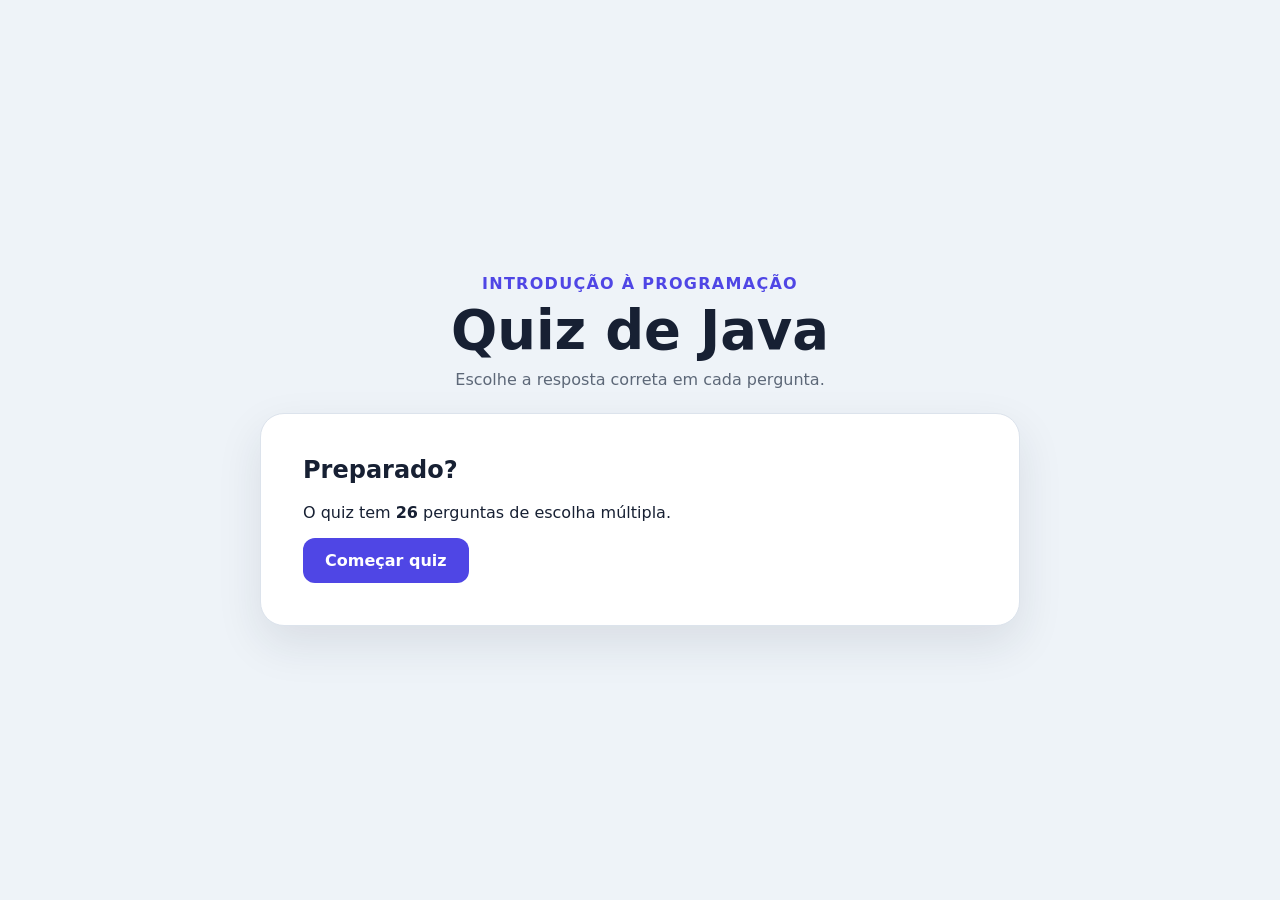
<file: index.html>
<!DOCTYPE html>
<html lang="pt-PT">
<head>
  <meta charset="UTF-8">
  <meta name="viewport" content="width=device-width, initial-scale=1.0">
  <meta name="description" content="Quiz de introdução à programação em Java">
  <title>Quiz de Java</title>
  <link rel="stylesheet" href="styles.css">
</head>
<body>
  <main class="quiz-container">
    <header class="quiz-header">
      <p class="eyebrow">Introdução à programação</p>
      <h1>Quiz de Java</h1>
      <p>Escolhe a resposta correta em cada pergunta.</p>
    </header>

    <section id="start-screen" class="card">
      <h2>Preparado?</h2>
      <p>O quiz tem <strong id="question-count"></strong> perguntas de escolha múltipla.</p>
      <button id="start-button" class="primary-button">Começar quiz</button>
    </section>

    <section id="quiz-screen" class="card hidden" aria-live="polite">
      <div class="quiz-meta">
        <span id="progress-text">Pergunta 1</span>
        <span id="score-text">Pontuação: 0</span>
      </div>

      <div class="progress-bar" aria-hidden="true">
        <div id="progress-fill"></div>
      </div>

      <h2 id="question-text"></h2>
      <div id="answer-buttons" class="answer-grid"></div>

      <p id="feedback" class="feedback" role="status"></p>

      <button id="next-button" class="primary-button hidden">Próxima pergunta</button>
    </section>

    <section id="result-screen" class="card hidden">
      <h2>Resultado final</h2>
      <p id="result-text" class="result-text"></p>
      <p id="result-message"></p>
      <button id="restart-button" class="primary-button">Repetir quiz</button>
    </section>
  </main>

  <script src="script.js"></script>
</body>
</html>
</file>
<file: styles.css>
* {
  box-sizing: border-box;
}

:root {
  font-family: Inter, system-ui, -apple-system, BlinkMacSystemFont, "Segoe UI", sans-serif;
  color: #172033;
  background: #eef3f8;
}

body {
  min-height: 100vh;
  margin: 0;
  display: grid;
  place-items: center;
  padding: 24px;
}

button {
  font: inherit;
}

.quiz-container {
  width: min(760px, 100%);
}

.quiz-header {
  margin-bottom: 24px;
  text-align: center;
}

.quiz-header h1 {
  margin: 6px 0 8px;
  font-size: clamp(2rem, 5vw, 3.4rem);
}

.quiz-header p {
  margin: 0;
  color: #5d6878;
}

.eyebrow {
  color: #4f46e5 !important;
  font-weight: 800;
  letter-spacing: 0.08em;
  text-transform: uppercase;
}

.card {
  padding: clamp(24px, 5vw, 42px);
  border: 1px solid #dce3ec;
  border-radius: 24px;
  background: #ffffff;
  box-shadow: 0 18px 45px rgba(26, 38, 58, 0.1);
}

.card h2 {
  margin-top: 0;
}

.hidden {
  display: none;
}

.quiz-meta {
  display: flex;
  justify-content: space-between;
  gap: 16px;
  margin-bottom: 12px;
  color: #5d6878;
  font-size: 0.95rem;
  font-weight: 700;
}

.progress-bar {
  height: 10px;
  margin-bottom: 28px;
  overflow: hidden;
  border-radius: 999px;
  background: #e8edf4;
}

#progress-fill {
  width: 0;
  height: 100%;
  border-radius: inherit;
  background: #4f46e5;
  transition: width 0.25s ease;
}

.answer-grid {
  display: grid;
  gap: 12px;
  margin: 24px 0;
}

.answer-button {
  width: 100%;
  padding: 15px 18px;
  border: 2px solid #dce3ec;
  border-radius: 14px;
  background: #ffffff;
  color: #172033;
  text-align: left;
  cursor: pointer;
  transition: transform 0.15s ease, border-color 0.15s ease, background 0.15s ease;
}

.answer-button:hover:not(:disabled),
.answer-button:focus-visible:not(:disabled) {
  transform: translateY(-2px);
  border-color: #4f46e5;
  outline: none;
}

.answer-button:disabled {
  cursor: default;
}

.answer-button.correct {
  border-color: #16803c;
  background: #dcfce7;
}

.answer-button.wrong {
  border-color: #c73535;
  background: #fee2e2;
}

.feedback {
  min-height: 24px;
  margin: 8px 0 18px;
  font-weight: 800;
}

.feedback.correct-feedback {
  color: #147536;
}

.feedback.wrong-feedback {
  color: #b42323;
}

.primary-button {
  padding: 13px 22px;
  border: 0;
  border-radius: 12px;
  background: #4f46e5;
  color: #ffffff;
  font-weight: 800;
  cursor: pointer;
  transition: transform 0.15s ease, opacity 0.15s ease;
}

.primary-button:hover,
.primary-button:focus-visible {
  transform: translateY(-2px);
  outline: 3px solid rgba(79, 70, 229, 0.22);
}

.result-text {
  font-size: 1.5rem;
  font-weight: 900;
}

@media (max-width: 520px) {
  body {
    padding: 14px;
  }

  .quiz-meta {
    align-items: flex-start;
    flex-direction: column;
    gap: 4px;
  }
}
</file>
